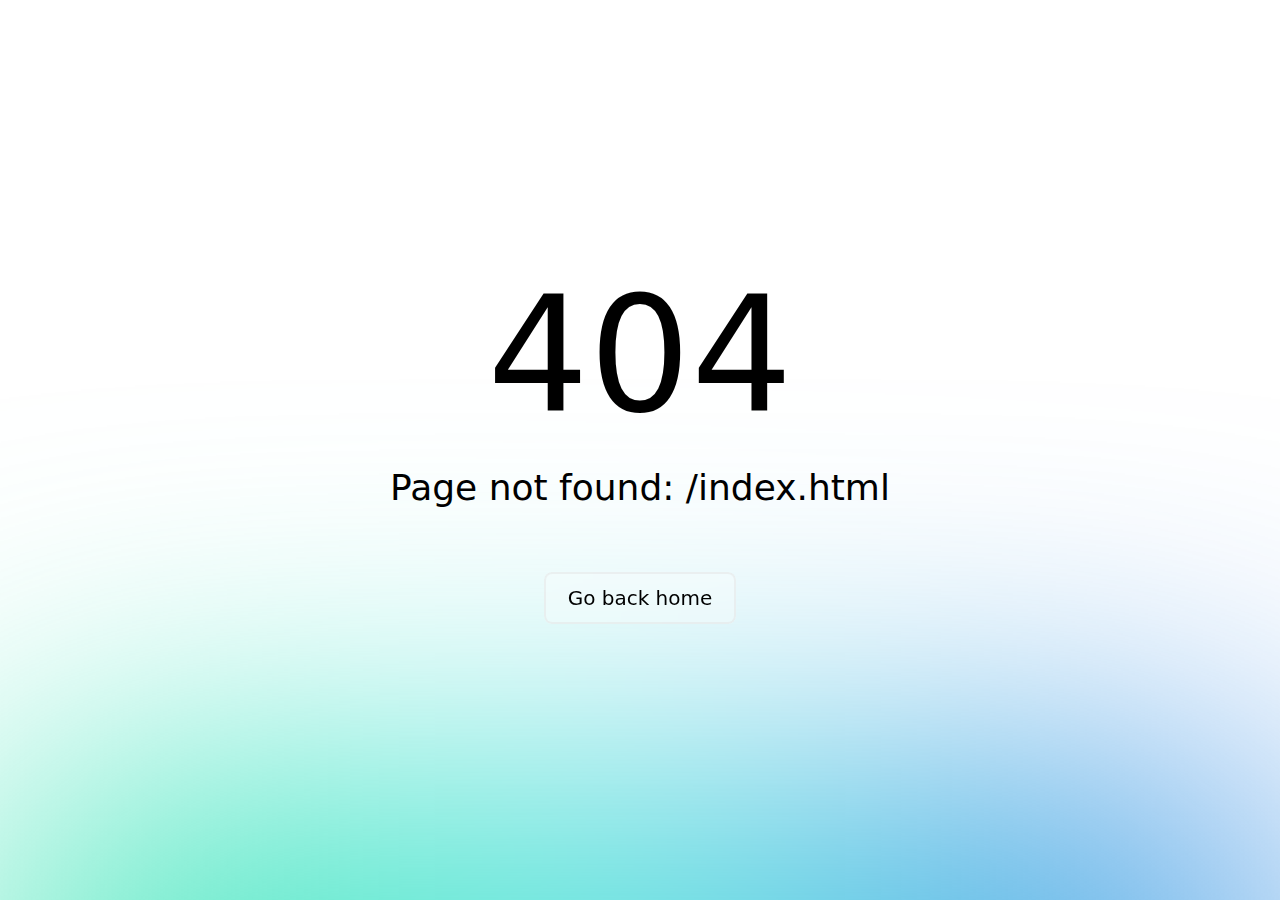
<file: index.html>
<!DOCTYPE html>
<html >
<head><meta charset="utf-8">
<meta name="viewport" content="width=device-width, initial-scale=1"><link rel="modulepreload" as="script" crossorigin href="/home-relative/entry.f520baad.js"><link rel="preload" as="style" href="/home-relative/entry.3b1d9a39.css"><link rel="prefetch" as="script" crossorigin href="/home-relative/error-component.c6e204cf.js"><link rel="stylesheet" href="/home-relative/entry.3b1d9a39.css"></head>
<body ><div id="__nuxt"></div><script>window.__NUXT__={_errors:{},serverRendered:false,data:{},state:{},config:{public:{},app:{baseURL:"\u002F",buildAssetsDir:"\u002Fhome-relative\u002F",cdnURL:""}}}</script><script type="module" src="/home-relative/entry.f520baad.js" crossorigin></script></body>
</html>
</file>
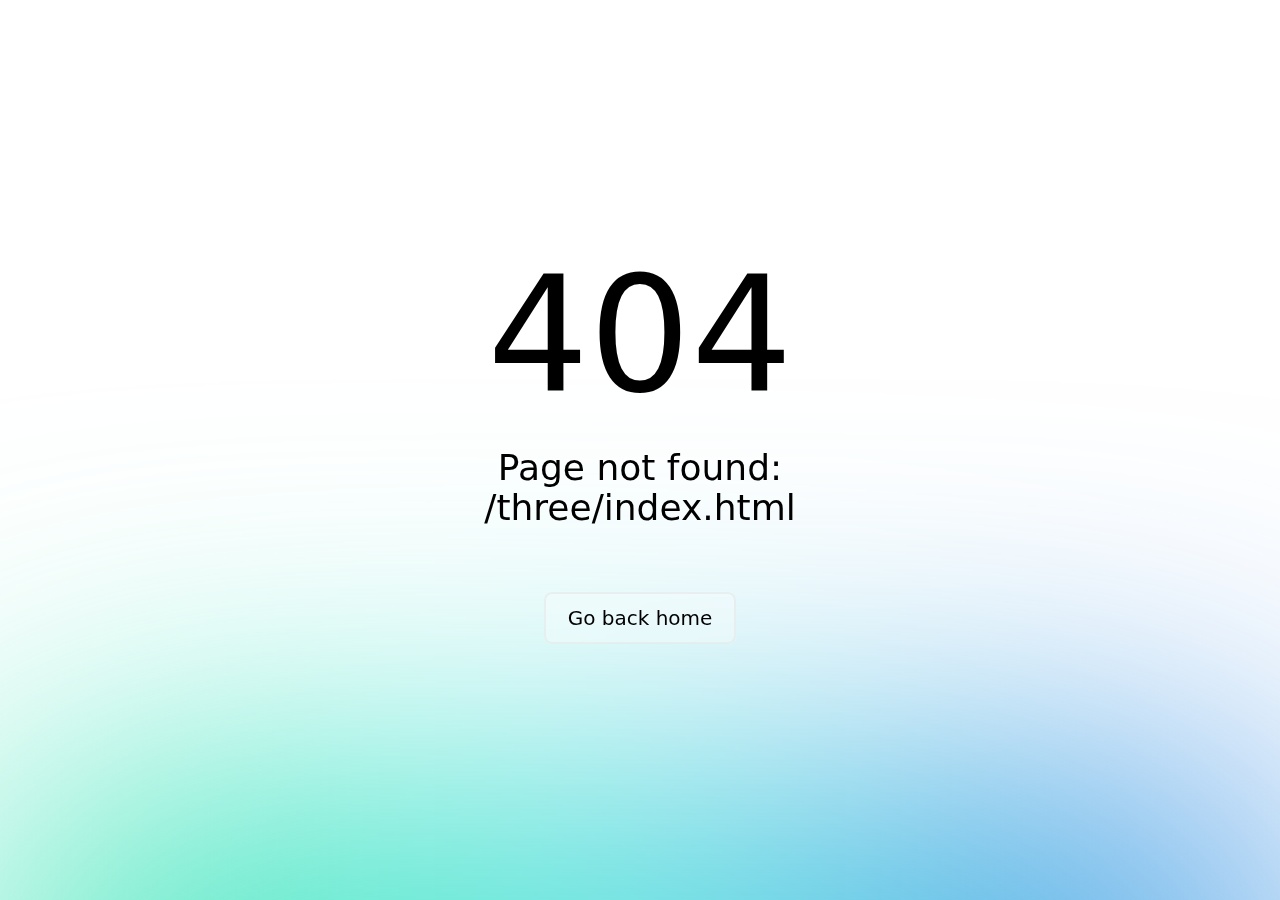
<file: three/index.html>
<!DOCTYPE html>
<html >
<head><meta charset="utf-8">
<meta name="viewport" content="width=device-width, initial-scale=1"><link rel="modulepreload" as="script" crossorigin href="/static/entry.fb91fb84.js"><link rel="prefetch" as="script" crossorigin href="/static/error-component.b6a4f06c.js"></head>
<body ><div id="__nuxt"></div><script>window.__NUXT__={_errors:{},serverRendered:false,data:{},state:{},config:{public:{},app:{baseURL:"\u002F",buildAssetsDir:"\u002Fstatic\u002F",cdnURL:""}}}</script><script type="module" src="/static/entry.fb91fb84.js" crossorigin></script></body>
</html>
</file>
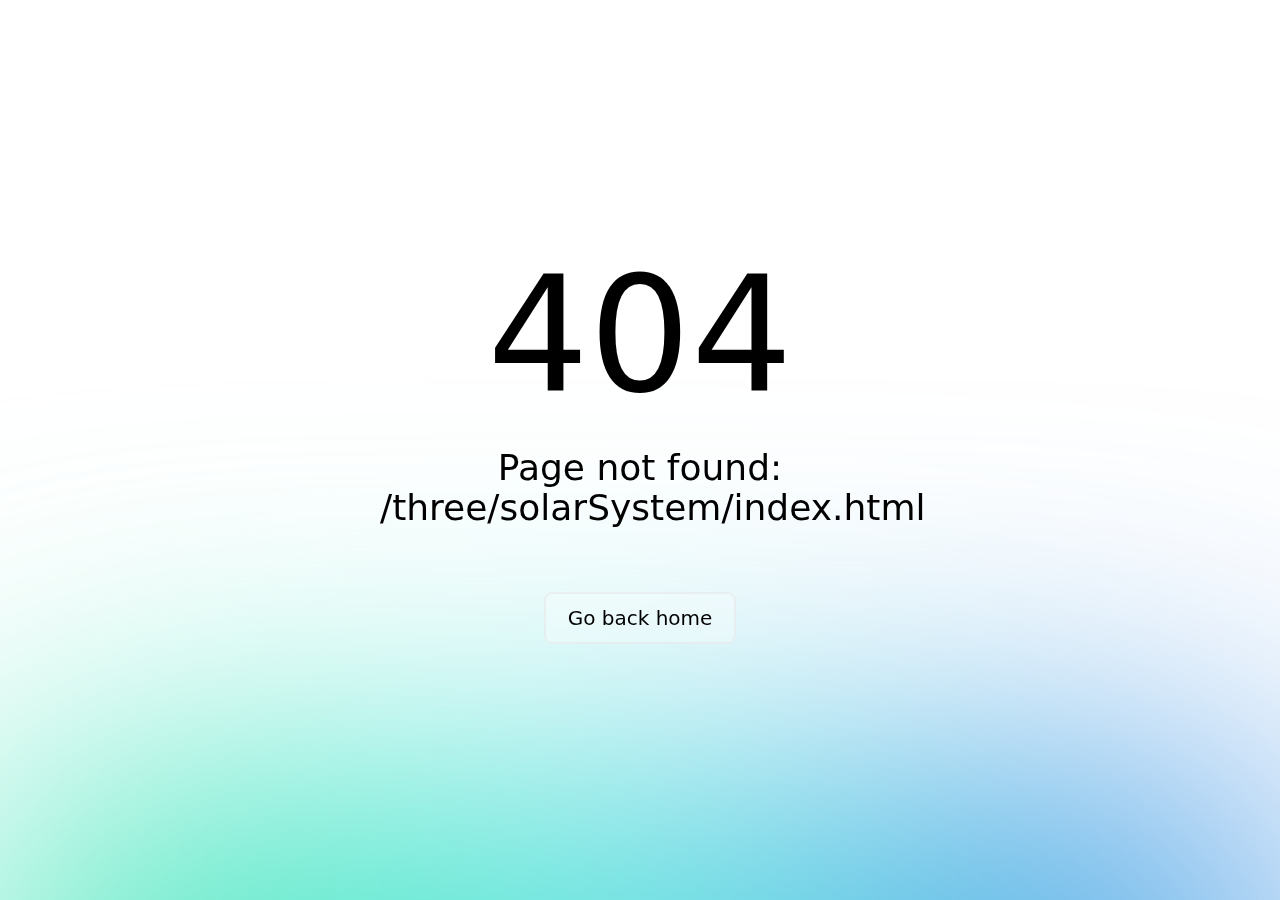
<file: three/solarSystem/index.html>
<!DOCTYPE html>
<html >
<head><meta charset="utf-8">
<meta name="viewport" content="width=device-width, initial-scale=1"><link rel="modulepreload" as="script" crossorigin href="/static/entry.b9628b33.js"><link rel="prefetch" as="script" crossorigin href="/static/error-component.d249386e.js"></head>
<body ><div id="__nuxt"></div><script>window.__NUXT__={_errors:{},serverRendered:false,data:{},state:{},config:{public:{},app:{baseURL:"\u002F",buildAssetsDir:"\u002Fstatic\u002F",cdnURL:""}}}</script><script type="module" src="/static/entry.b9628b33.js" crossorigin></script></body>
</html>
</file>
<file: home-relative/entry.3b1d9a39.css>
a,abbr,acronym,address,applet,b,big,blockquote,body,caption,center,cite,code,dd,del,dfn,div,dl,dt,em,fieldset,form,h1,h2,h3,h4,h5,h6,i,iframe,img,ins,kbd,label,legend,li,object,ol,p,pre,q,reset.css html,s,samp,small,span,strike,strong,sub,sup,table,tbody,td,tfoot,th,thead,tr,tt,u,ul,var{border:0;font-size:100%;font:inherit;margin:0;padding:0;vertical-align:baseline}article,aside,details,figcaption,figure,footer,header,hgroup,menu,nav,section{display:block}body{line-height:1}ol,ul{list-style:none}blockquote,q{quotes:none}blockquote:after,blockquote:before,q:after,q:before{content:"";content:none}table{border-collapse:collapse;border-spacing:0}*,:after,:before{box-sizing:border-box}body{-webkit-font-smoothing:antialiased;-moz-osx-font-smoothing:grayscale;background:#37373e;color:#edecf2;font-family:Overpass Mono,monospace}a{color:#ff3d53;outline:none;text-decoration:none;transition:color .2s}a:focus,a:hover{color:#fff}.hidden{height:0;overflow:hidden;pointer-events:none;position:absolute;width:0}.icon{fill:currentColor;display:block;height:1.5em;margin:0 auto;width:1.5em}.message-mobile{background:#ff3d53;display:none;font-size:.85em;padding:.5em;text-align:center;width:100%}.codrops-header{align-items:center;display:flex;flex-direction:row;flex-wrap:wrap;padding:1.5em 1.5em 4em;text-align:left;width:100%}.codrops-header__title{font-size:1.15em;margin:0;padding:0 .5em}.codrops-header__tagline{color:#b0adad;font-size:.85em;margin:0;width:100%}.codrops-header__tagline:before{content:"> "}.github{font-size:.85em;font-weight:700;margin:0 0 0 auto}.codrops-links{display:flex;justify-content:center;position:relative;text-align:center;white-space:nowrap}.codrops-links:after{background:#b0adad;content:"";height:60%;left:50%;position:absolute;top:20%;transform:rotate(22.5deg);width:1px}.codrops-icon{display:inline-block;margin:.25em 0 .25em .25em;padding:.35em 0 .35em .35em}.codrops-icon:first-child{margin:.25em .25em .25em 0;padding:.35em .35em .35em 0}.content{align-items:center;display:flex;flex-wrap:wrap;padding:0 0 1em;position:relative}.content:not(:first-child){padding:4em 0}.content.content--padded{padding:4em 0 8em}.content__title{color:#b0adad;font-size:.85em;left:2em;margin:.75em 0;position:absolute;top:18%;width:5em}.grid{align-items:center;display:flex;flex-wrap:wrap;justify-content:center;padding:0 7em;perspective:800px;perspective-origin:50% 100%;position:relative;width:100%}.grid__item{cursor:default;display:block;flex:none;margin:1.5em 2vw;position:relative;transform-style:preserve-3d;width:-moz-fit-content;width:fit-content}.grid__item:focus,.grid__item:hover{outline:none}.grid__item--c1,.grid__item--c1:focus,.grid__item--c1:hover{color:#52649e}.grid__item--c2,.grid__item--c2:focus,.grid__item--c2:hover{color:#ee7074}.grid__item--c3,.grid__item--c3:focus,.grid__item--c3:hover{color:#f7f295}.stack{position:relative;transform-style:preserve-3d;width:100%}.stack__deco{background-color:currentColor;border-radius:20px;height:100%;left:0;position:absolute;top:0;transform-origin:50% 100%;width:100%}.stack__deco:first-child{opacity:.2}.stack__deco:nth-child(2){opacity:.4}.stack__deco:nth-child(3){opacity:.6}.stack__deco:nth-child(4){opacity:.8}.stack__figure{align-items:center;cursor:pointer;display:flex;height:100%;justify-content:center;overflow:hidden;position:relative;transform-origin:50% 100%;width:100%}.stack__figure img{border-radius:20px}.stack__figure img,.stack__img{display:block;flex:none;position:relative}.grid__item-caption{display:flex;flex-wrap:wrap;position:relative;transform-style:preserve-3d;width:100%}.grid__item-title{color:#fff;font-size:1.15em;margin:1em 0;text-align:left;width:100%}.column{opacity:0;padding:0 .5em;width:50%}.column--left{text-align:right}.column--right{text-align:left}.column__text{color:#fff;display:block;font-size:.85em}.column--left .column__text{font-weight:700}.column--right .column__text{color:#b0adad}.grid--effect-vega .column{opacity:1}.grid--effect-castor .stack__deco,.grid--effect-castor .stack__figure{transform-origin:50% 50%}.grid--effect-castor .column{opacity:1}.grid--effect-hamal{perspective:none}.grid--effect-hamal .column{opacity:1}.grid--effect-polaris{perspective-origin:100% -100%}.grid--effect-polaris .column{opacity:1}.grid--effect-alphard{perspective:none}.grid--effect-alphard .column{opacity:1}.grid--effect-alphard .stack__deco,.grid--effect-alphard .stack__figure{transform-origin:50% 150%}.grid--effect-altair{perspective-origin:50% -50%}.grid--effect-altair .column{opacity:1}.grid--effect-altair .stack__deco,.grid--effect-altair .stack__figure{transform-origin:50% 100%}.grid--effect-rigel{perspective-origin:50% 100%}.grid--effect-rigel .column{opacity:1}.grid--effect-canopus{perspective-origin:50% 0}.grid--effect-canopus .column{opacity:1}.grid--effect-canopus .stack__deco,.grid--effect-canopus .stack__figure{transform-origin:50% 100%}.grid--effect-pollux{perspective:1000px;perspective-origin:50% -70%}.grid--effect-pollux .column{opacity:1}.grid--effect-pollux .stack__deco,.grid--effect-pollux .stack__figure{transform-origin:50% 50%}.grid--effect-pollux .grid__item-caption>.grid__item-title{transform-origin:50% -200%}.grid--effect-deneb{perspective:none}.grid--effect-deneb .stack__deco,.grid--effect-deneb .stack__figure{transform-origin:50% 50%}.grid--effect-deneb .grid__item-caption>.column{transform-origin:50% -200%}.content.content--related{background:#5d5d66;font-weight:700;justify-content:center;min-height:0;padding-bottom:10em;text-align:center}.content--related a{color:#b0adad}.content--related a:focus,.content--related a:hover{color:#fff}.content--related p:first-child{padding:6em 0 2em}.content--related p{color:#37373e;width:100%}.media-item{display:inline-block;font-size:.85em;padding:1em 2vw;transition:color .3s;vertical-align:top}.media-item__img{max-width:100%;opacity:.6;transition:opacity .3s}.media-item:focus .media-item__img,.media-item:hover .media-item__img{opacity:1}.media-item__title{font-size:1em;margin:0;padding:.5em}@media screen and (max-width:42em){.codrops-header{display:block;text-align:center}.github{margin:0;padding:.5em 0;width:100%}.message-mobile{display:block}}
</file>
